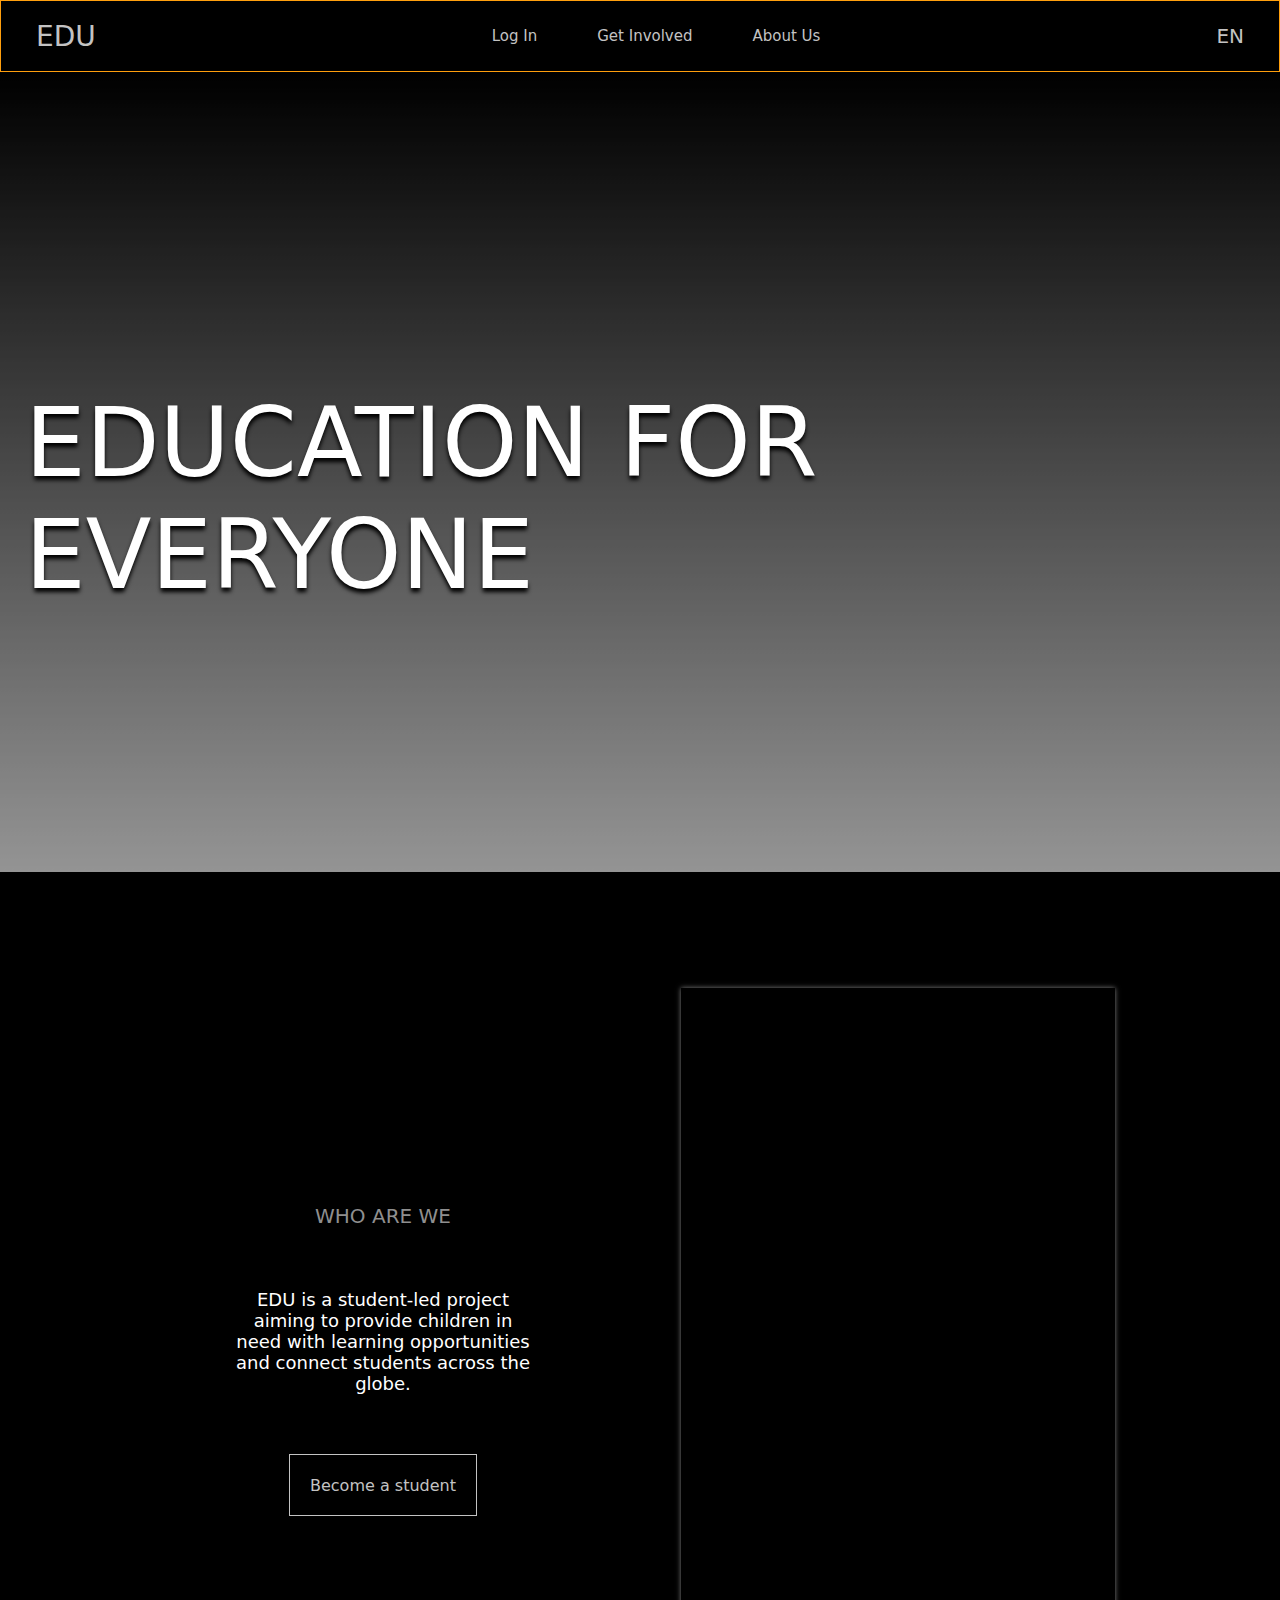
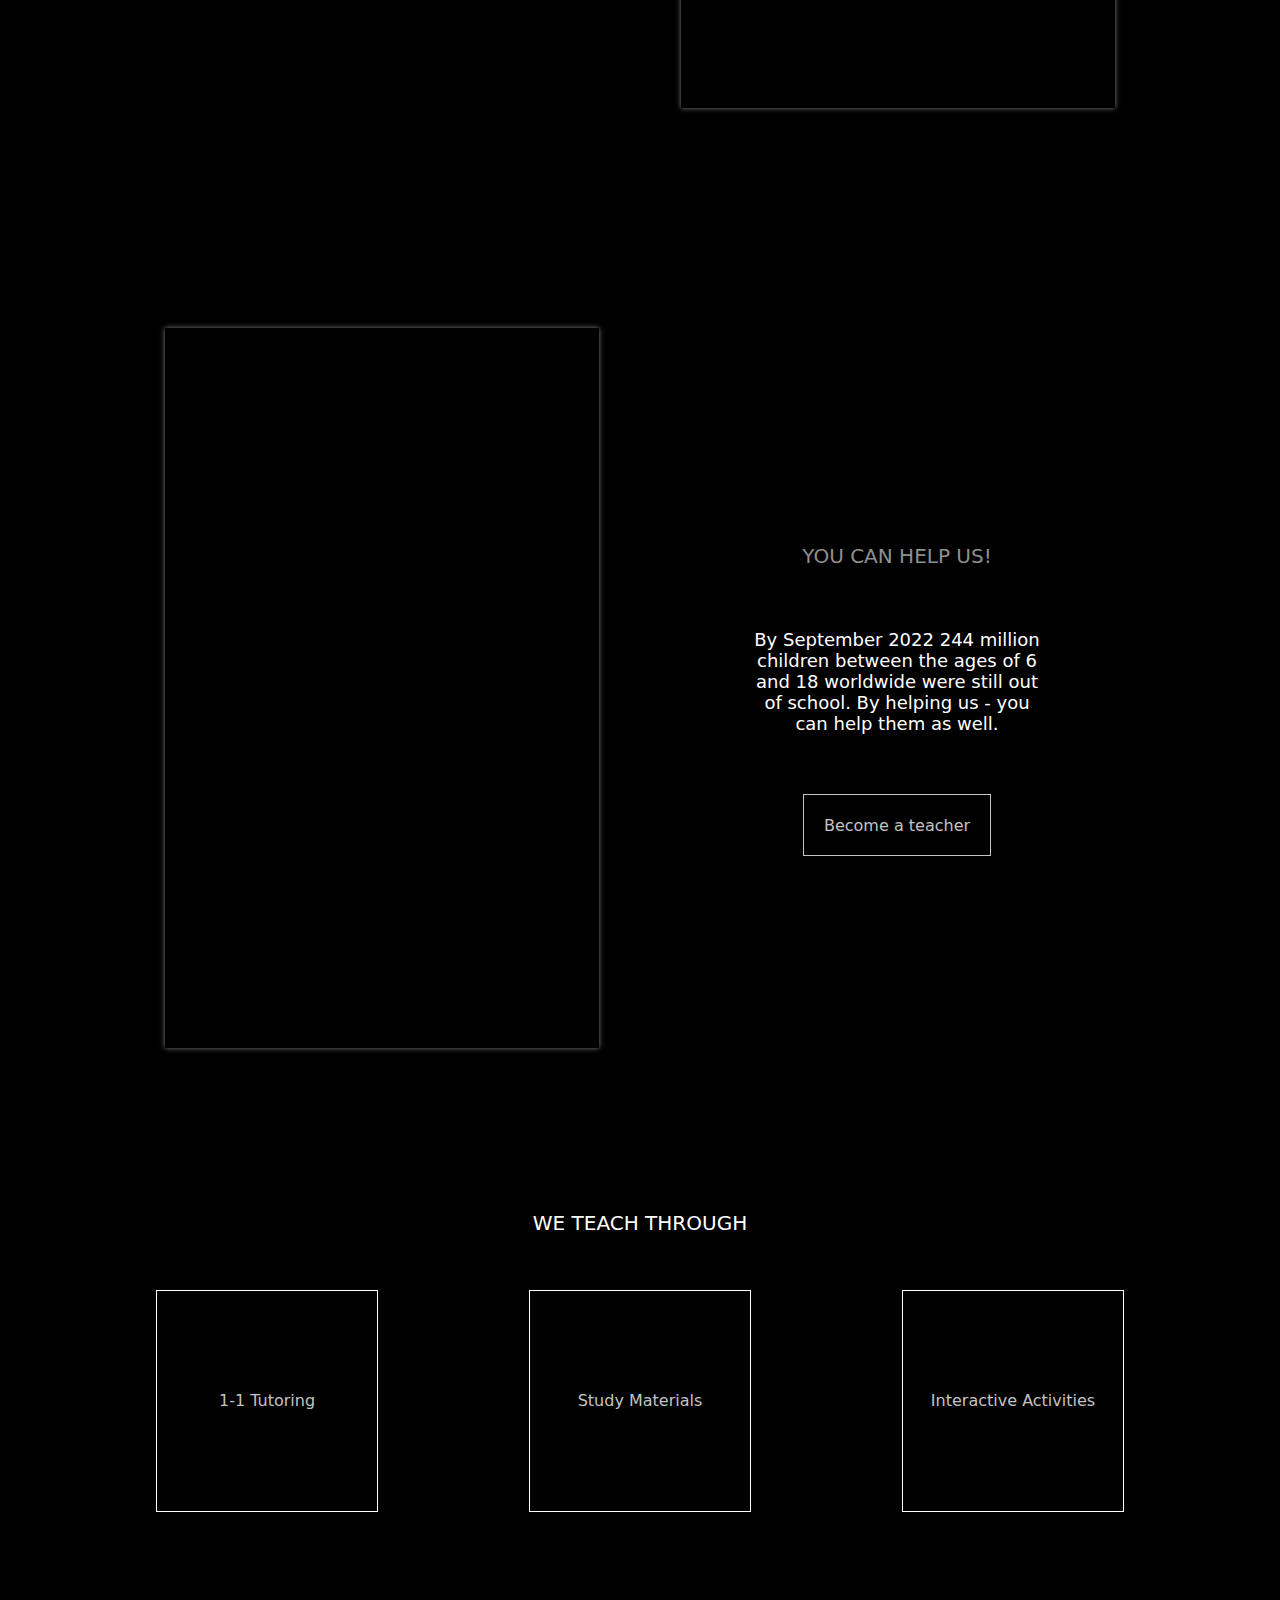
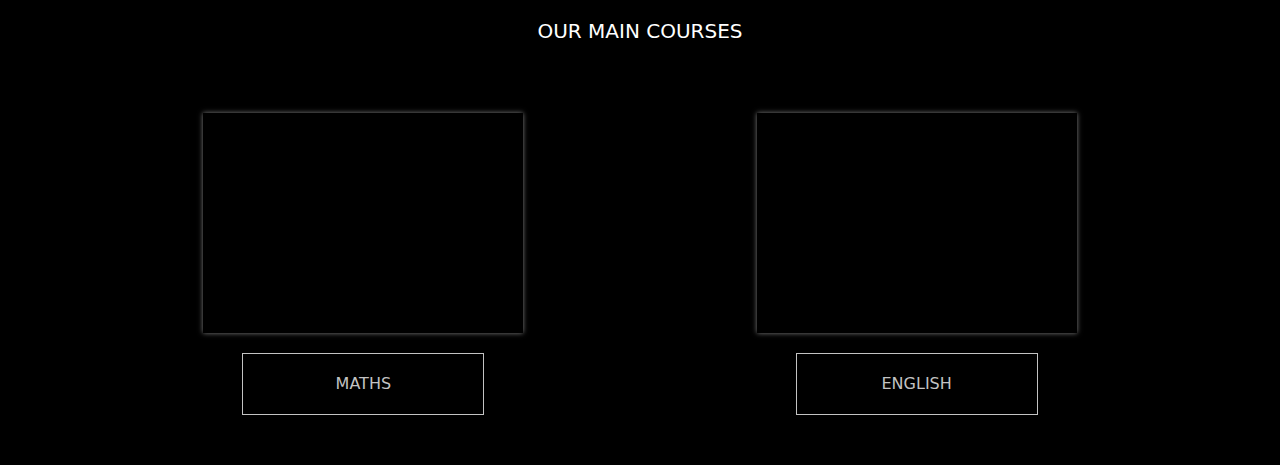
<file: index.html>
<!DOCTYPE html>
<html lang="en">
    <head>
        <meta charset="UTF-8">
        <meta name="viewport" content="width=device-width, initial-scale=1.0">
        <title>EDU</title>
        <link rel="stylesheet" href="styles.css"> 
    </head>
<body>
        <!-- header -->
    <header>

        <nav>

            <div id="EDU" class="regularText"><a href="index.html">EDU</a></div>

            <ul id="MenuPanel">
                <li class="regularText MenuItems"><a href="login.html">Log In</a></li>
                <li class="regularText MenuItems"><a href="getinvolved.html">Get Involved</a></li>
                <li class="regularText MenuItems"><a href="aboutus.html">About Us</a></li>
            </ul>

            <div id="Language" class="regularText">EN</div>

        </nav>
        <div class="Wrapper">
            <section class="MainImage"></section>
            <h1 class="Education">EDUCATION FOR EVERYONE</h1>
        </div>
    </header>

        <!-- who are we -->
    <section class="Page VerticalPage">
        <div class="MainPageBlock regularText">
            <div class="GreyHeading">WHO ARE WE</div>
            <div class="regularParagraph">EDU is a student-led project aiming to provide children in need with learning opportunities and connect students across the globe.</div>
            <div class="Button">Become a student</div>     
        </div>
        <figure class="MainPageImg MainPageImg1">
        </figure>
    </section>

        <!-- you can help us -->
    <section class="Page VerticalPage">
        <figure class="MainPageImg MainPageImg2">
        </figure>
        <div class="MainPageBlock regularText">
            <div class="GreyHeading">YOU CAN HELP US!</div>
            <div class="regularParagraph">By September 2022 244 million children between the ages of 6 and 18 worldwide were still out of school. By helping us - you can help them as well.</div>
            <div class="Button">Become a teacher</div>
        </div>
    </section>

        <!-- we teach through -->
    <section class="Page HorizontalPage">
        <div class="regularText">
            <div class="GreyHeading">
                <h3 class="WeTeachThrough">
                    WE TEACH THROUGH
                </h3>
            </div>
        </div>
        <ul class="StudyBlocks">
            <li class="regularText StudyBlock">1-1 Tutoring</li>
            <li class="regularText StudyBlock">Study Materials</li>
            <li class="regularText StudyBlock">Interactive Activities</li>
        </ul>
    </section>

        <!-- our main course -->
    <section class="Page HorizontalPage">
        <div class="regularText">
            <div class="GreyHeading">
                <h3 class="WeTeachThrough">
                    OUR MAIN COURSES
                </h3>
            </div>
        </div>
        <ul class="StudyBlocks">
            <li class="MainPageCourse regularText">
                <div class="MainPageImg MainPageImg3"></div>
                <div class="Button SubjectButton">MATHS</div>
            </li>
            <li class="MainPageCourse regularText">
                <div class="MainPageImg MainPageImg4"></div>
                <div class="Button SubjectButton">ENGLISH</div>
                </div>
            </li> 
        </ul>
    </section>
</body>
</html>
</file>
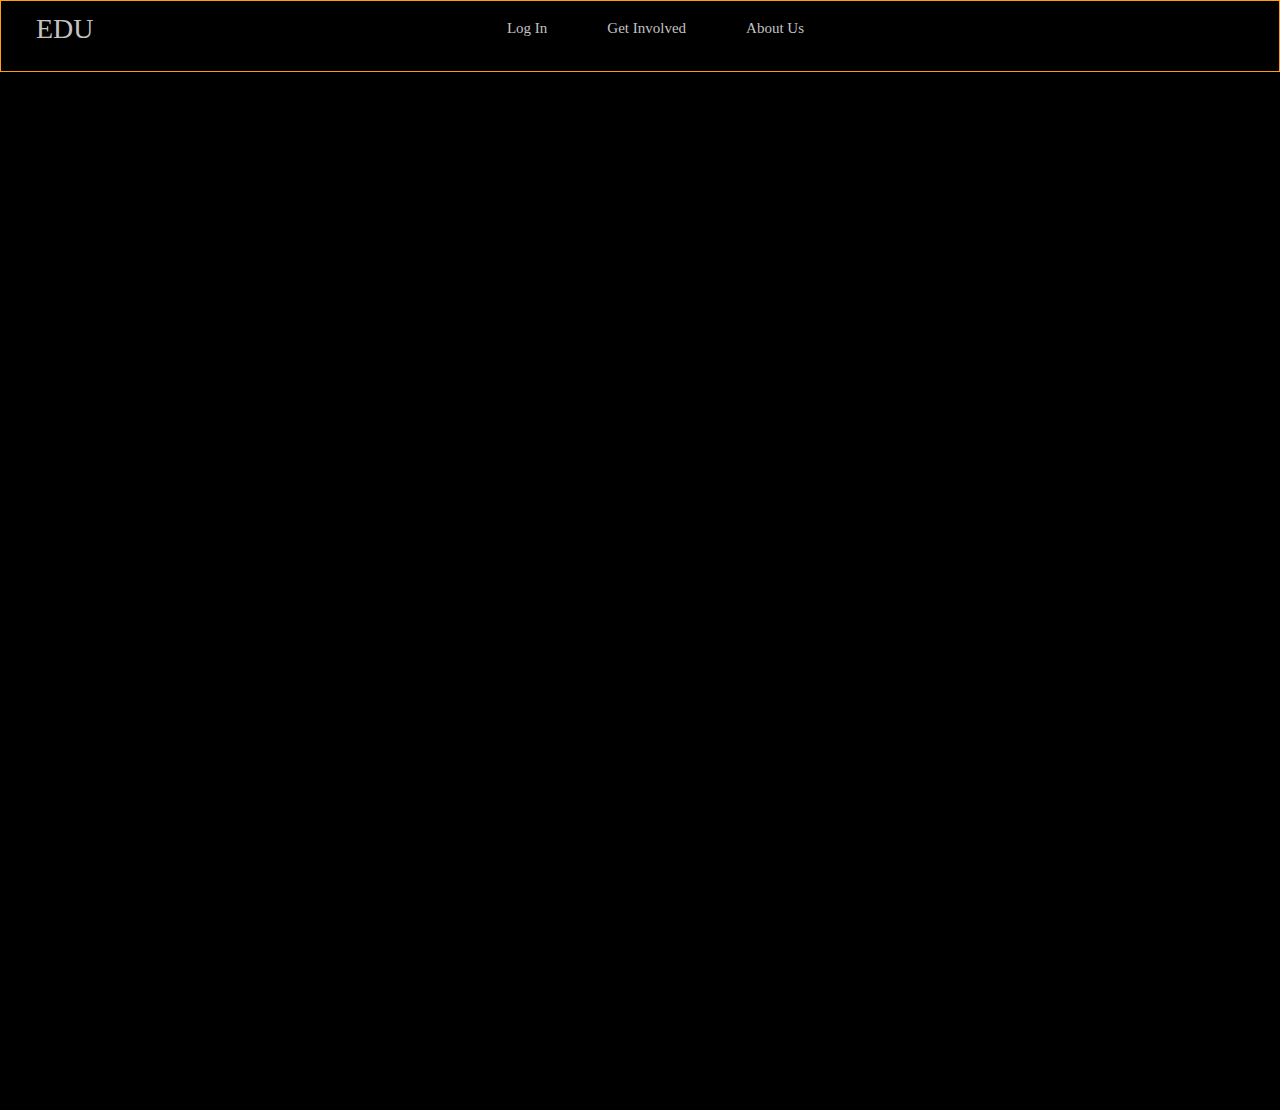
<file: aboutus.html>
<!DOCTYPE html>
<html lang="en">
    <head>
        <meta charset="UTF-8">
        <meta name="viewport" content="width=device-width, initial-scale=1.0">
        <title>EDU</title>
        <link rel="stylesheet" href="styles.css"> 
    </head>
<body>
    <header>

        <nav>

            <div id="EDU"><a href="index.html">EDU</a></div>

            <ul id="MenuPanel">
                <li class="MenuItems"><a href="login.html">Log In</a></li>
                <li class="MenuItems"><a href="getinvolved.html">Get Involved</a></li>
                <li class="MenuItems"><a href="aboutus.html">About Us</a></li>
            </ul>

            <div id="Language">EN</div>

        </nav>

       <h1 id="Education">EDUCATION FOR EVERYONE</h1>
    </header>
    <section>WHO ARE WE</section>
    <section>YOU CAN HELP US!</section>
    <section>WE TEACH THROUGH</section>
    <section>OUR MAIN COURSES</section>
</body>
</html>
</file>
<file: styles.css>
body {
    background-color: black;
    margin: 0;
    padding: 0;
    display: flex;
    flex-direction: column;
}


/* each page sections and their specifications */

/* Main Page */

header {
    background-color: black;
    height: 878px;
}

.Page {
    /* layout */
        display: flex;
        flex-wrap: wrap;
        align-items: center;
        justify-content:center;


    /* background */
        background-color: #000;
        /* border: 5px solid pink; */
}

.VerticalPage {
    height: 900px;
}

.HorizontalPage {
    flex-direction: column;
    flex-wrap: wrap;
}

section {
    padding: 20px;
}


/* big parts of each sectoin */

    /* header */

        nav {
            /* style */
            background: #000;
            border: 1px solid #FF9F0E;
            
            /*layout*/
            height: 70px;

            /* flex properties */
            display: flex;
            justify-content: space-between;
            align-items: center;
            flex-direction: row;

        }

        /* navigation bar elements */

                #EDU {
                    /* layout */

                    margin-left: 35px;
                    display: flex;
                    /* width: 121px; */
                    height: 46px;

                    /* text */
                    font-size: 28px;
                    font-weight: 500;
                }

                .MenuItems {
                    /* layout */

                    /* width: 179px; */
                    height: 33px;
                    margin: 30px;

                    /* text */
                    font-size: 15px;
                    font-weight:400;
                }

                #Language {
                    /* layout */
                    position: relative;

                    /* width: 179px; */
                    margin-right: 35px;
                    height: 33px;

                    /* text */
                    font-size: 20px;
                    font-weight: 400;

                }

                #Language::after {
                    content: '';
                    position: absolute;
                    left:0;
                    bottom: -6px;
                    width: 100%;
                    height: 2px;
                    background: white;
                    border-radius: 5px;
                    transform: scaleX(0);
                    transition: transform .5s;
                }

                #Language:hover {
                    color:#FFF;
                }

                #Language:hover::after {
                    transform: scaleX(1);
                }

        /* intro section */

            .Wrapper {
                position:relative;
                height: 760px;
                display: grid;
                grid-template-rows: 33% 33% 33%;
                padding: 0;
                }
            
            .MainImage {
                    /* layout */
                    display: flex;
                    min-height: 760px;
                    justify-content: center;
                    align-items: center;
                    z-index: 1;      
                
                    /* background */
                    opacity: 0.7;
                    background: linear-gradient(180deg, #000 0%, rgba(0, 0, 0, 0.00) 100%), url('https://s3-alpha-sig.figma.com/img/33cf/e055/a3de181007e0fad6f63e60b527475a24?Expires=1704067200&Signature=FPajLZkqxUm2MJ1BmcOUsxf8LxtZnDf-itll5~9cDw-WyWGG8DwymZEmGW60Sb3Wwk9ac4Je7wYjSUyB2geBpj~Vch6iFMRifCULShF2hm1ZObruaf5xfa~XTIAiPhl3shMgNLTa~ltcmT39us5lAh4BIyV4FfhmU9i1S2V6dsl5xFa4D5nJuOQH37Q1q4TV6BFvVLx9b5JqDKngRNGQFnVoVij0Z~30VFrN6qnASLO5fz7pBSGvQ-RxK~viBD1KJbUlNjF52F9o54LmyzC1rXTIETpwUu7PaFYjk3EAFjp5n8HcqprTdKSYvU7IHe~Yb0Ub0r7I-G8Y9HLi7jPSGQ__&Key-Pair-Id=APKAQ4GOSFWCVNEHN3O4'), lightgray 50% / cover no-repeat;
                    background-size:cover;
                    background-position: center;
                    background-repeat: no-repeat;
                    box-shadow: 0px 4px 4px 0px rgba(0, 0, 0, 0.25);
                }
            
            .Education {
                    /* layout */
                    display: flex;
                    flex-direction: column;
                    align-items: center;
                    z-index: 2;
                    grid-area: 2 / 1 / 3 / -1 ;
                    margin-left: 25px;
                    margin-right: 25px;
            
                    /* text */
                    font-size: 96px;
                    font-weight: 500;
            
                    /* style */
                    color: white;
                    text-shadow: 0px 4px 4px #000;
                    font-family: system-ui, -apple-system, BlinkMacSystemFont, 'Segoe UI', Roboto, Oxygen, Ubuntu, Cantarell, 'Open Sans', 'Helvetica Neue', sans-serif;
                    line-height: normal;
                    font-style: normal;
                    }
                
        /* who are we */

            .MainPageImg {
                /* layout */
                display: flex;
                width: 35%;
                height: 80%;
                background-size:cover;
                justify-content: center;
                /* border:#FF9F0E 1px solid; */

                box-shadow: gray 0px 0px 5px;

                
            }

            .MainPageImg1 {
                background-image: url(https://www.figma.com/file/Tzu5gnLN9elJsdGz0ups1R/image/82dcfa9e8bc7757295c9ec1ca2e36cfe6a51fddc);
            }

            .MainPageImg2 {
                background-image: url(https://s3-alpha-sig.figma.com/img/b5a1/10ea/47fc489e33fe9464d4d316a7baf5d3ce?Expires=1704067200&Signature=qWH~qu-6FjU3s8oj-4dhF2GdOGnDzM0oMl-lWEWPIzZm5-sbzXN-4bavbasGMQO~lSCo~[base64]~otgzwwDvCs7i2Uhz7cqeQbXHzwTb1KudQ7cFwUadl7sPwOnHk05uKxoLZlpqxQfpiw__&Key-Pair-Id=APKAQ4GOSFWCVNEHN3O4);
            }

            .MainPageImg3 {
                height: 220px;
                background-image: url(https://s3-alpha-sig.figma.com/img/5809/706a/f93bd7a032f79cb87f3098a9395330a6?Expires=1704067200&Signature=M5tKmFkyaNmrF0cEt275Ody0~XyGQQ8mRp81F63qatgyrrtrStZLbxa7~[base64]&Key-Pair-Id=APKAQ4GOSFWCVNEHN3O4);
                width: 80%;
                margin-top:20px;
                margin-bottom:20px;
            }

            .MainPageImg4 {
                height: 220px;
                background-image: url(https://s3-alpha-sig.figma.com/img/7d3f/c4bd/3381fe567b6d3b2e6c5be96cb97e80c6?Expires=1704067200&Signature=qQCqp~iTESBvRlk8igYTCtZBue18xiueNVvJEJVP4OfiycEdSef39R-ogSURlwgZ6GOBbwP4cEnUrKMBKYVCCfqCk~QBIA~vE-oGTnCntm3HozNq~6f64~ig2megLBGnMvI~LYP6YP28-G16Ukv9drjdbKPuBkGKIVLuarSN~HAktrlQl-IlcrvVg3eJrSPMg566OFXYF-7LIO2QjPJyyNBjKRJTOnyJtJxmCALd0ncDTnkRomsD~n068DlHM3FokAOwStMS-M2znAHcF2cAtETXvK6daKCj~tIBwejOMi7nE3J1rkEXBrJRNesG2VYmna87q2sz9PU7PT5WN8C10A__&Key-Pair-Id=APKAQ4GOSFWCVNEHN3O4);
                width: 80%;
                margin-top:20px;
                margin-bottom:20px;
            }

            /* we teach through */
            .StudyBlocks {
                /* layout */
                display:flex;
                width: 100%;
                flex-wrap:wrap;
                flex-direction: row;
                justify-content: space-evenly;
                align-items: center;
                margin-top: 20px;
                margin-bottom: 20px;
            }

            .StudyBlock {
                display: block;
                width:220px;
                height:220px;
                margin: 15px;
                border: white 1px solid;
                transition: .5s;
            }

            .StudyBlock:hover {
                color: white;
                border: white 2px solid;
            }
  
/* Log In Page */

    .LogInImg {
        /* layout */
        display: flex;
        min-height: 800px;
        justify-content: center;
        align-items: center;
        z-index: 1;  
        margin: 0;
        padding: 0;

        /* background */
        background-color: black;
        background: linear-gradient(0deg, rgba(0, 0, 0, 0.40) 0%, rgba(0, 0, 0, 0.40) 100%), url(https://www.figma.com/file/Tzu5gnLN9elJsdGz0ups1R/image/266f96997ef6604e189d79ad8846e2edc6c08225), lightgray 50% / cover no-repeat;
        background-size: cover;
        background-position: center;
    }

    .loginbox {
            /* layout */
            position: relative;
            width: 450px;
            height: 500px;
            background: rgba(0, 0, 0, 0.6);
            display: flex;
            flex-direction: column;
            align-items: center;
            justify-content: center;
            z-index: 2;
            margin-left: 25px;
            margin-right: 25px;
    
            /* style */
    
            /* text */
            color: white;
            font-family: system-ui, -apple-system, BlinkMacSystemFont, 'Segoe UI', Roboto, Oxygen, Ubuntu, Cantarell, 'Open Sans', 'Helvetica Neue', sans-serif;
            line-height: normal;
            font-style: normal;
            border: 2px solid rgba(255, 255, 255, .5);
            border-radius: 30px;
            backdrop-filter: blur(20px);
            box-shadow: 0 0 30px rgba(0, 0, 0, .5);
    }

    .teacher-or-student {
        position: relative;
        display: flex;
        flex-direction: row;
        justify-content: space-between;
        background: #C3C3C3;
        border: 1px solid #000;
        border-radius: 10px;
        opacity: 0.5;
        line-height: normal;
    }

    .teacher-or-student-button {
        height: 100%;
    }

    .individual {
        height: 100%;
        border: pink 1px solid;
        text-align: center;
        align-items: center;
        justify-content: center;
    }

    .input-box {
        /* layout */
        position: relative;
        width: 100%;
        height: 50px;
        border-bottom: 2px solid gray;
        margin: 30px 0;
    }

    .input-box label {
        /* layout */
        position: absolute;
        top: 60%;
        left: 10px;
        transform: translateY(-50%);
        font-size: 1em;
        pointer-events: none;
    }

    .input-box input:focus~label, 
    .input-box input:valid~label {
        top: -5px;
        transition: .5s;
    }

    .input-box input {
        /* layout */
        width: 100%;
        height: 100%;
        background: transparent;
        border: none;
        outline: none;

        /* style */
        color: #C3C3C3;
        font-size: 15px;
        padding: 0 35px 0 10px;
    }

    .input-box .icon {
        position: absolute;
        top: 45%;
        right: 5px;
    }

    .remember-forgot {
        /* layout */
        display: flex;
        justify-content: space-between;
        margin: -15px 0 15px;

        /* style */
        font-size: 12px;
    }

    .remember-forgot label input {
        accent-color: #C3C3C3;
        margin-right: 5px;
    }

    .remember-forgot a::after{
        content: '';
        position: absolute;
        left:0;
        bottom: 1px;
        width: 100%;
        height: 1px;
        background: white;
        border-radius: 5px;
        transform: scaleX(0);
        transition: transform .5s;
    }

    .button {
        /* layout */
        width: 100%;
        height: 45px;

        /* style */
        background: #000;
        opacity: 0.7;
        border-radius: 10px;
        outline: none;
        border: #C3C3C3 1px solid;
        color:white;
        transition: .5s;
        cursor: pointer;
        font-size: 15px;

    }

    .button:hover {
        border: white 1px solid;
        box-shadow: 1px 2px 2px 1px gray;
        font-weight: 600;
    }

    .login-register {
        font-size: 12px;
        text-align: center;
        margin: 20px 0 10px;
    }

    .login-register p a {
        font-weight: 600;
    }

    .login-register a::after {
            content: '';
            position: absolute;
            left:0;
            bottom: -2px;
            width: 100%;
            height: 1px;
            background: white;
            border-radius: 5px;
            transform: scaleX(0);
            transition: transform .5s;
    }
    

/* general styling */

    /* text */

        .regularText {
        /* layout */
        display: flex;
        justify-content: center;
        align-items: center;
        flex-direction: column;
    
        /* style */
        color: #C3C3C3;
        font-family: system-ui, -apple-system, BlinkMacSystemFont, 'Segoe UI', Roboto, Oxygen, Ubuntu, Cantarell, 'Open Sans', 'Helvetica Neue', sans-serif;
        line-height: normal;
        font-style: normal;
        }

        .regularText .GreyHeading {

            /* layout */
            display: flex;
            align-items: center;
            justify-content: center;
            text-align: center;
            padding-top: 5%;

            /* style */
            color: #8f8f8f;
            font-size: 20px;
            font-weight:400;
        }

        .regularText .GreyHeading .WeTeachThrough {
            color: white;
            margin: 20px;
            font-size: 20px;
            font-weight:400;
        }

        .regularText .regularParagraph {
            /* layout */
            display: flex;
            height: 180px;
            max-width: 300px;
            align-items: center;
            text-align: center;
            /* margin-left: 200px;
            margin-right:200px; */

            /* style */
            color: white;
            font-size: 18px;
            font-weight: 400;
        }

        .regularText .Button {
            /* layout */
            display: flex;
            align-items: center;
            justify-content: center;
            max-width: 300px;
            height: 60px;
            padding-right:20px;
            padding-left:20px;
            transition: .5s;

            /* style */
            color: #C3C3C3;
            text-align: center;
            font-size: 16px;
            font-weight: 400;
            border: 1px solid #C3C3C3;
        }

        .regularText .Button:hover {
            color: white;
            border: 1px solid white;
        }

        .regularText .SubjectButton {
            min-width: 200px;
        }

        .regularText .LogInText {
            /* layout */
            display: flex;
            flex-direction: column;
            justify-content: center;
            
            /* style */
            text-align: center;
            font-size: 32px;
        }

    /* link */

        a {
            position: relative;
            text-decoration: none;
            color: #C3C3C3;
        }

        a::after {
            content: '';
            position: absolute;
            left:0;
            bottom: -6px;
            width: 100%;
            height: 2px;
            background: white;
            border-radius: 5px;
            transform: scaleX(0);
            transition: transform .5s;
        }

        a:hover {
            color:#FFF;
        }

        a:hover::after {
            transform: scaleX(1);
        }

    /* list */

        ul {
            /* layout */
            display: flex;
            margin: 0;
            padding: 0;
            list-style-type: none;
        }
    /* paragraphs */

        .MainPageBlock {
            /* layout */
            display: flex;
            flex-direction: column;
            justify-content: space-around;
            margin:10px;
            width:40%;
            height:40%;
            /* border: pink 1px solid; */
        }

        .MainPageCourse {
        /* layout */
        display: flex;
        flex-direction: column;
        justify-content: space-around;
        margin:10px;
        width: 400px;
        /* border: pink 1px solid; */
        }
</file>
